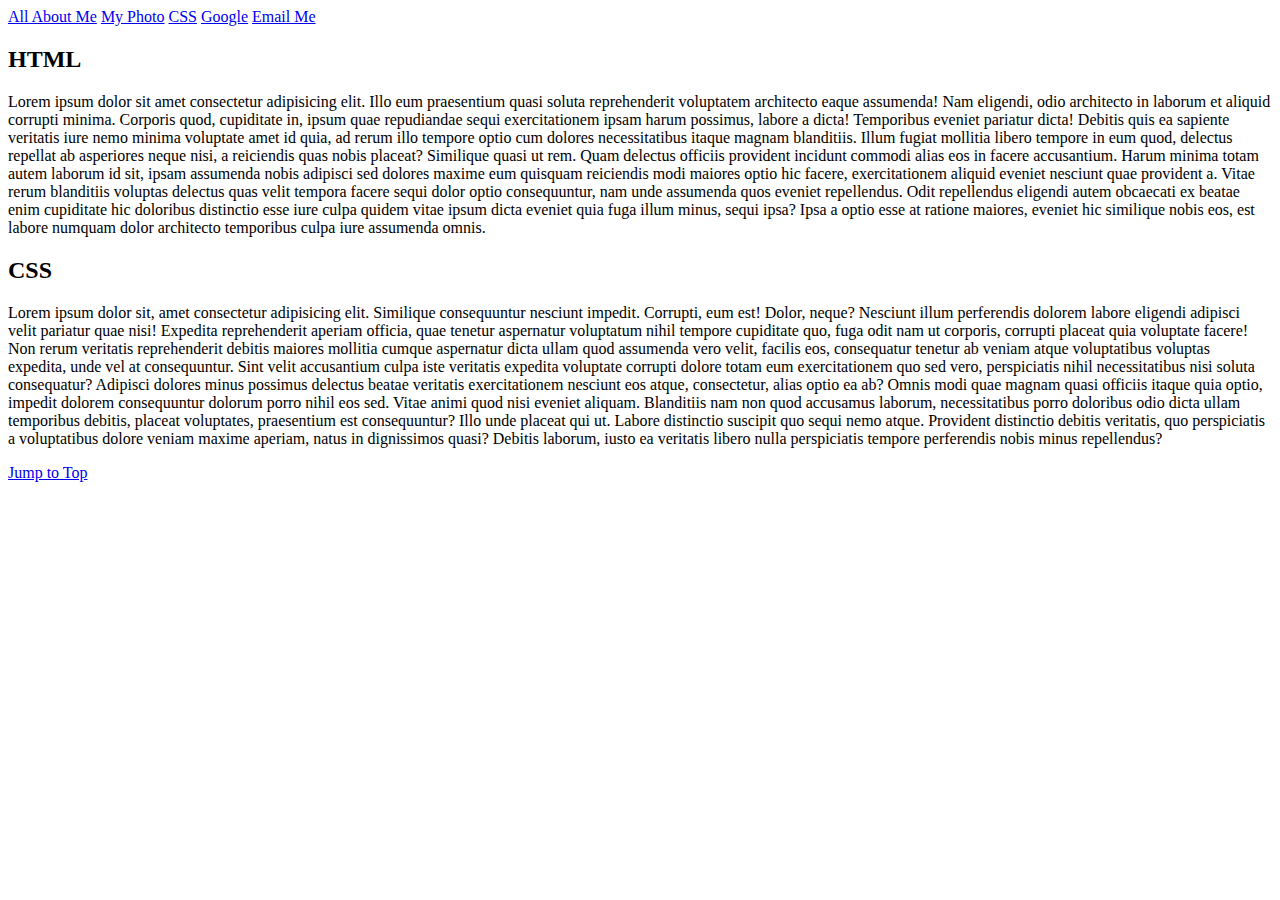
<file: index.html>
<!DOCTYPE html>
<html lang="en">
  <head>
    <meta charset="UTF-8" />
    <meta http-equiv="X-UA-Compatible" content="IE=edge" />
    <meta name="viewport" content="width=device-width, initial-scale=1.0" />
    <meta name="keywords" content="HTML, CSS" />
    <meta name="description" content="..." />
    <title>Practice Page</title>
    <style>
      em {
        color: green;
        font-style: normal;
      }
    </style>
  </head>
  <body>
    <a href="company/about.html">All About Me</a>
    <a href="images/erinschallphoto.jpg" download>My Photo</a>
    <a href="#section-css">CSS</a>
    <a href="https://google.com" target="_blank">Google</a>
    <a href="mailto:dialogofadream@gmail.com">Email Me</a>
    <h2>HTML</h2>
    <p>
      Lorem ipsum dolor sit amet consectetur adipisicing elit. Illo eum
      praesentium quasi soluta reprehenderit voluptatem architecto eaque
      assumenda! Nam eligendi, odio architecto in laborum et aliquid corrupti
      minima. Corporis quod, cupiditate in, ipsum quae repudiandae sequi
      exercitationem ipsam harum possimus, labore a dicta! Temporibus eveniet
      pariatur dicta! Debitis quis ea sapiente veritatis iure nemo minima
      voluptate amet id quia, ad rerum illo tempore optio cum dolores
      necessitatibus itaque magnam blanditiis. Illum fugiat mollitia libero
      tempore in eum quod, delectus repellat ab asperiores neque nisi, a
      reiciendis quas nobis placeat? Similique quasi ut rem. Quam delectus
      officiis provident incidunt commodi alias eos in facere accusantium. Harum
      minima totam autem laborum id sit, ipsam assumenda nobis adipisci sed
      dolores maxime eum quisquam reiciendis modi maiores optio hic facere,
      exercitationem aliquid eveniet nesciunt quae provident a. Vitae rerum
      blanditiis voluptas delectus quas velit tempora facere sequi dolor optio
      consequuntur, nam unde assumenda quos eveniet repellendus. Odit
      repellendus eligendi autem obcaecati ex beatae enim cupiditate hic
      doloribus distinctio esse iure culpa quidem vitae ipsum dicta eveniet quia
      fuga illum minus, sequi ipsa? Ipsa a optio esse at ratione maiores,
      eveniet hic similique nobis eos, est labore numquam dolor architecto
      temporibus culpa iure assumenda omnis.
    </p>
    <h2 id="section-css">CSS</h2>
    <p>
      Lorem ipsum dolor sit, amet consectetur adipisicing elit. Similique
      consequuntur nesciunt impedit. Corrupti, eum est! Dolor, neque? Nesciunt
      illum perferendis dolorem labore eligendi adipisci velit pariatur quae
      nisi! Expedita reprehenderit aperiam officia, quae tenetur aspernatur
      voluptatum nihil tempore cupiditate quo, fuga odit nam ut corporis,
      corrupti placeat quia voluptate facere! Non rerum veritatis reprehenderit
      debitis maiores mollitia cumque aspernatur dicta ullam quod assumenda vero
      velit, facilis eos, consequatur tenetur ab veniam atque voluptatibus
      voluptas expedita, unde vel at consequuntur. Sint velit accusantium culpa
      iste veritatis expedita voluptate corrupti dolore totam eum exercitationem
      quo sed vero, perspiciatis nihil necessitatibus nisi soluta consequatur?
      Adipisci dolores minus possimus delectus beatae veritatis exercitationem
      nesciunt eos atque, consectetur, alias optio ea ab? Omnis modi quae magnam
      quasi officiis itaque quia optio, impedit dolorem consequuntur dolorum
      porro nihil eos sed. Vitae animi quod nisi eveniet aliquam. Blanditiis nam
      non quod accusamus laborum, necessitatibus porro doloribus odio dicta
      ullam temporibus debitis, placeat voluptates, praesentium est
      consequuntur? Illo unde placeat qui ut. Labore distinctio suscipit quo
      sequi nemo atque. Provident distinctio debitis veritatis, quo perspiciatis
      a voluptatibus dolore veniam maxime aperiam, natus in dignissimos quasi?
      Debitis laborum, iusto ea veritatis libero nulla perspiciatis tempore
      perferendis nobis minus repellendus?
    </p>
    <a href="#">Jump to Top</a>
  </body>
</html>
</file>
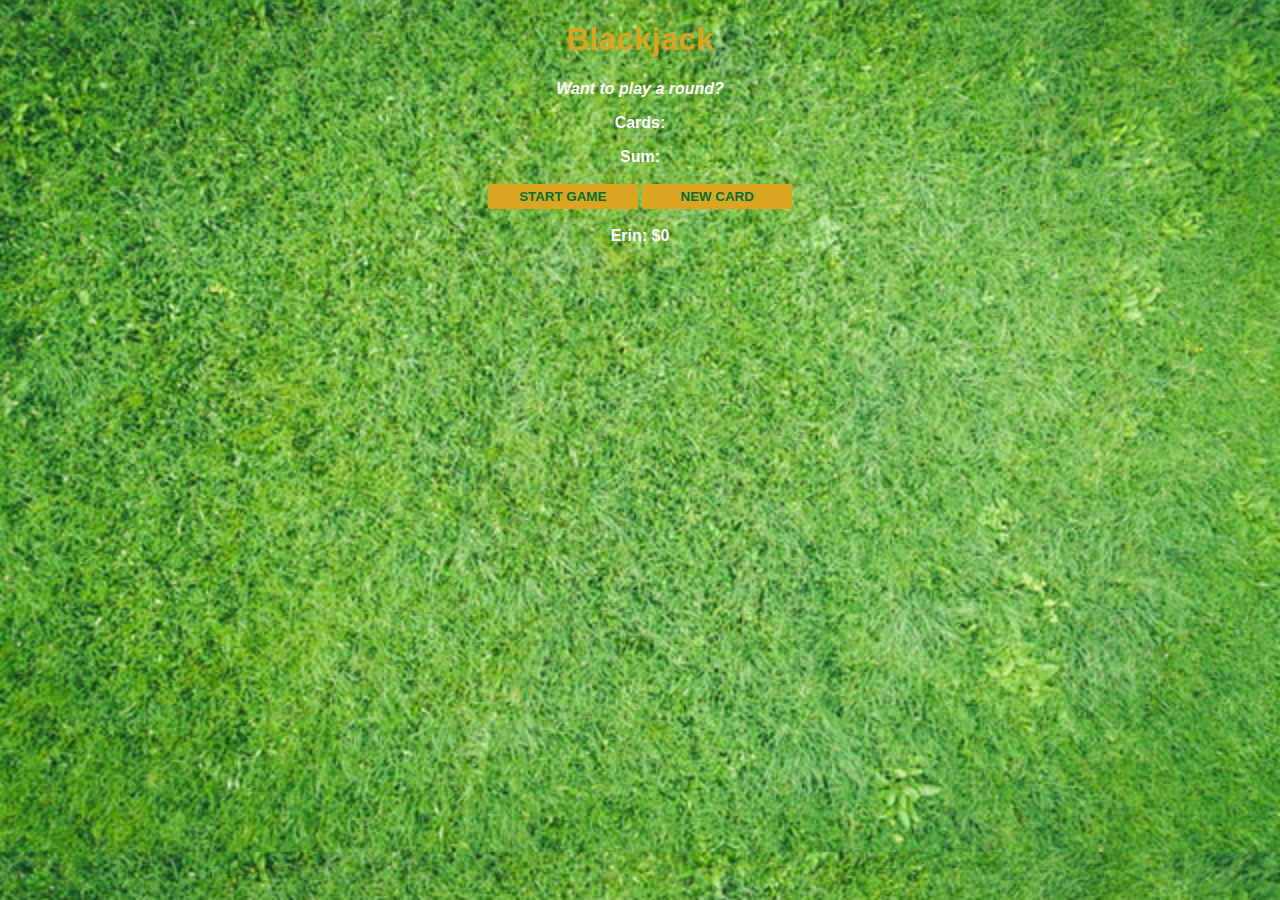
<file: blackjackgame/index.html>
<!DOCTYPE html>
<html lang="en">
  <head>
    <link rel="stylesheet" href="CSS/style.css" />
    <meta charset="UTF-8" />
    <meta http-equiv="X-UA-Compatible" content="IE=edge" />
    <meta name="viewport" content="width=device-width, initial-scale=1.0" />
    <title>Blackjack Game</title>
  </head>
  <body>
    <h1>Blackjack</h1>
    <p id="message-el">Want to play a round?</p>
    <p id="cards-el">Cards:</p>
    <p id="sum-el">Sum:</p>
    <button onclick="startGame()">START GAME</button>
    <button onclick="newCard()">NEW CARD</button>
    <p id="player-el"></p>
    <script src="index.js"></script>
  </body>
</html>
</file>
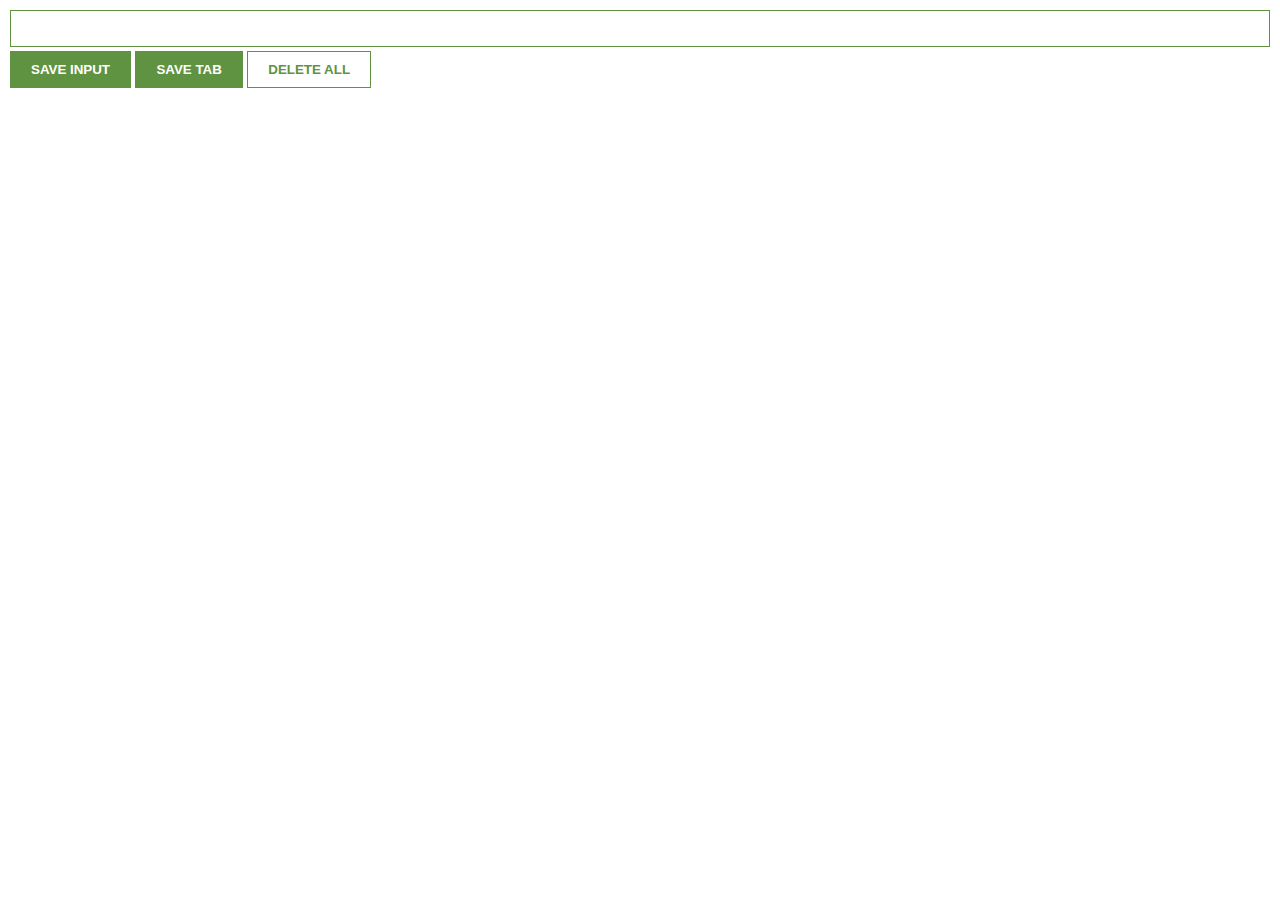
<file: chrome-extension/index.html>
<html>
  <head>
    <title>Chrome Extension</title>
    <link rel="stylesheet" href="index.css" />
  </head>
  <body>
    <input type="text" id="input-el" />
    <button id="input-btn">SAVE INPUT</button>
    <button id="tab-btn">SAVE TAB</button>
    <button id="delete-btn">DELETE ALL</button>
    <ul id="ul-el"></ul>
    <script src="index.js"></script>
  </body>
</html>
</file>
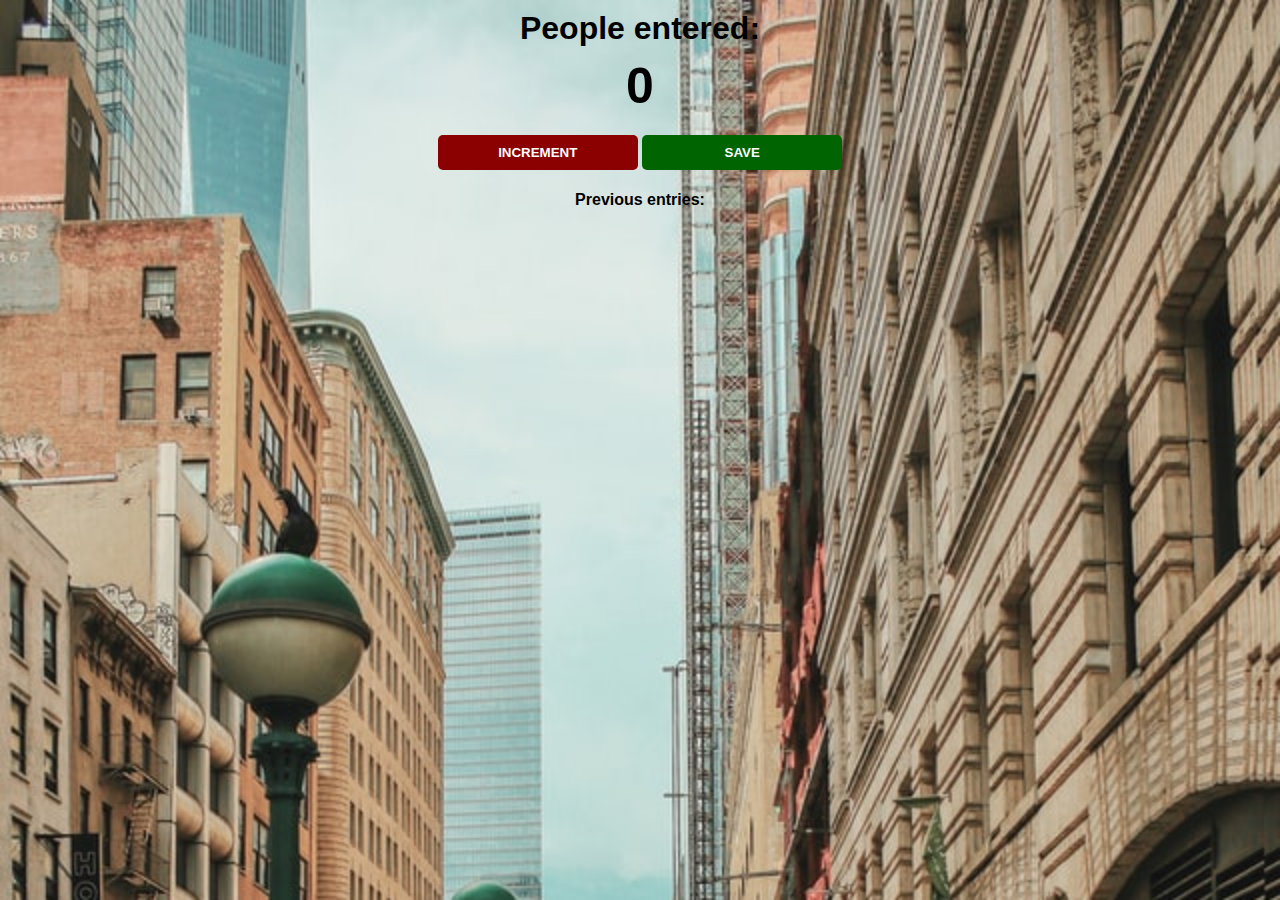
<file: people-counter/index.html>
<html>
  <head>
    <link rel="stylesheet" href="index.css" />
  </head>
  <body>
    <h1>People entered:</h1>
    <h2 id="count-el">0</h2>
    <button id="increment-btn" onclick="increment()">INCREMENT</button>
    <button id="save-btn" onclick="save()">SAVE</button>
    <p id="save-el">Previous entries:</p>
    <script src="index.js"></script>
  </body>
</html>
</file>
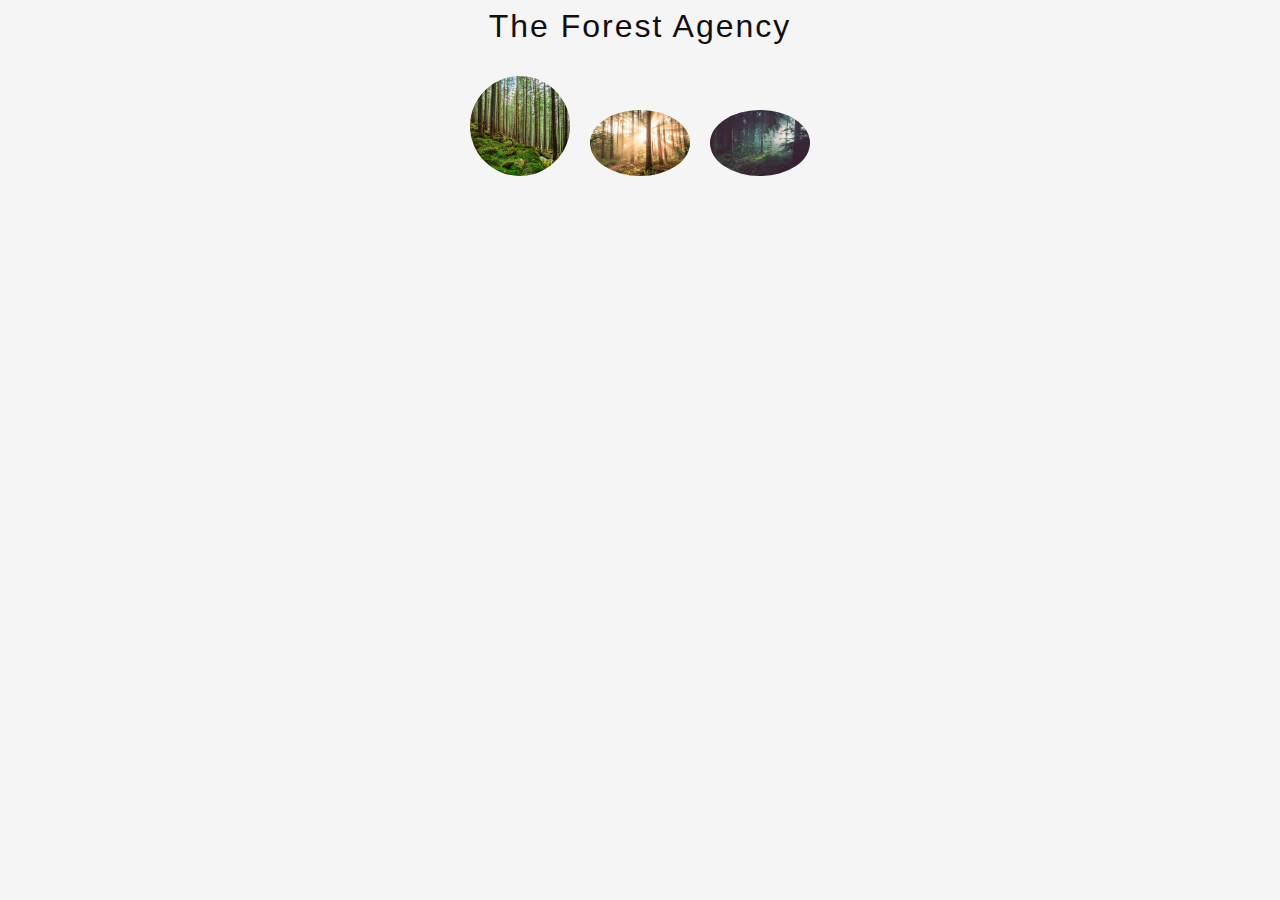
<file: practice/index.html>
<!-- <html>
  <head>
    <title>practice</title>
    <link rel="stylesheet" href="style.css" />
  </head>
  <body>
    <div id="box">Open the box!</div>
    <script src="index.js"></script>
  </body>
</html> -->

<html>
  <head>
    <title>practice</title>
    <link rel="stylesheet" href="style.css" />
  </head>
  <body>
    <h1>The Forest Agency</h1>
    <div id="container"></div>
    <script src="index.js"></script>
  </body>
</html>
</file>
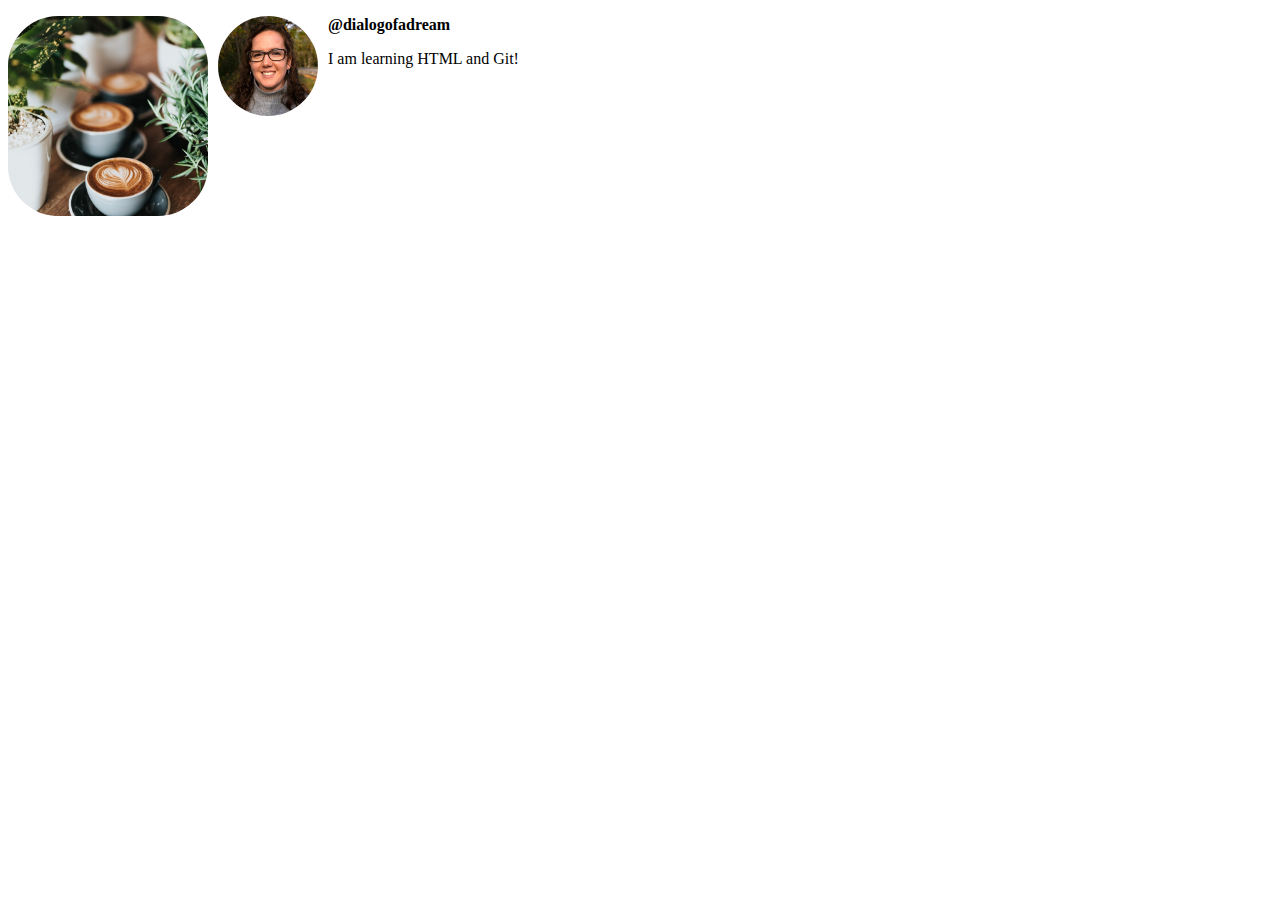
<file: mosh.html>
<!DOCTYPE html>
<html lang="en">
  <head>
    <title>My first web page</title>
    <style>
      img {
        width: 100px;
        border-radius: 50px;
        float: left;
        margin-right: 10px;
      }

      .coffee {
        width: 200px;
        height: 200px;
        object-fit: cover;
      }
      .username {
        font-weight: bold;
      }
    </style>
  </head>
  <body>
    <img class="coffee" src="images/coffee.jpg" alt="A coffee mug on a table" />
    <img src="images/erinschallphoto.jpg" alt="Erin Schallmoser smiling" />
    <p class="username">@dialogofadream</p>
    <p>I am learning HTML and Git!</p>
  </body>
</html>
</file>
<file: blackjackgame/CSS/style.css>
body {
  font-family: "Trebuchet MS", "Lucida Sans Unicode", "Lucida Grande",
    "Lucida Sans", Arial, sans-serif;
  background-image: url(/blackjackgame/CSS/images/background.jpg);
  background-size: cover;
  text-align: center;
  color: white;
  font-weight: bold;
}

h1 {
  color: goldenrod;
}

#message-el {
  font-style: italic;
}

button {
  color: #016f32;
  width: 150px;
  background: goldenrod;
  padding-top: 5px;
  padding-bottom: 5px;
  font-weight: bold;
  border: none;
  border-radius: 2px;
  margin-bottom: 2px;
  margin-top: 2px;
}
</file>
<file: chrome-extension/index.css>
body {
  margin: 0;
  padding: 10px;
  font-family: Arial, Helvetica, sans-serif;
  min-width: 400px;
}

input {
  width: 100%;
  padding: 10px;
  box-sizing: border-box;
  border: 1px solid #5f9341;
  margin-bottom: 4px;
}

button {
  color: white;
  font-weight: bold;
  background: #5f9341;
  padding: 10px 20px;
  border: 1px solid #5f9341;
}

#delete-btn {
  color: #5f9341;
  background: white;
}

ul {
  margin-top: 20px;
  list-style: none;
  padding-left: 0;
}

li {
  margin-top: 5px;
}

a {
  color: #5f9341;
}
</file>
<file: people-counter/index.css>
body {
  background-image: url("images/station.jpg");
  background-size: cover;
  font-family: -apple-system, BlinkMacSystemFont, "Segoe UI", Roboto, Oxygen,
    Ubuntu, Cantarell, "Open Sans", "Helvetica Neue", sans-serif;
  font-weight: bold;
  text-align: center;
}

h1 {
  margin-top: 10px;
  margin-bottom: 10px;
}

h2 {
  font-size: 50px;
  margin-top: 0;
  margin-bottom: 20px;
}

button {
  border: none;
  padding-top: 10px;
  padding-bottom: 10px;
  color: white;
  font-weight: bold;
  width: 200px;
  margin-bottom: 5px;
  border-radius: 5px;
}

#increment-btn {
  background: darkred;
}

#save-btn {
  background-color: darkgreen;
}
</file>
<file: practice/style.css>
/* #apple-shelf {
  background-color: pink;
  width: 200px;
  height: 50px;
  border-radius: 7px;
  margin-bottom: 10px;
  text-align: center;
  line-height: 50px;
}

#orange-shelf {
  background-color: orange;
  width: 200px;
  height: 50px;
  border-radius: 7px;
  text-align: center;
  line-height: 50px;
} */

/* html,
body {
  margin: 0;
  padding: 0;
  font-family: Arial, Helvetica, sans-serif;
}

#box {
  cursor: pointer;
  background: lightseagreen;
  padding: 40px;
  width: 200px;
  text-align: center;
  margin: 20px auto;
  color: white;
  font-weight: bold;
} */

body {
  font-family: "Segoe UI", Tahoma, Geneva, Verdana, sans-serif;
  background: whitesmoke;
  text-align: center;
  color: #130e0f;
}

h1 {
  font-weight: 200;
  letter-spacing: 2px;
}

#container {
  width: 100%;
}

.team-img {
  width: 100px;
  border-radius: 100%;
  margin: 10px;
}
</file>
